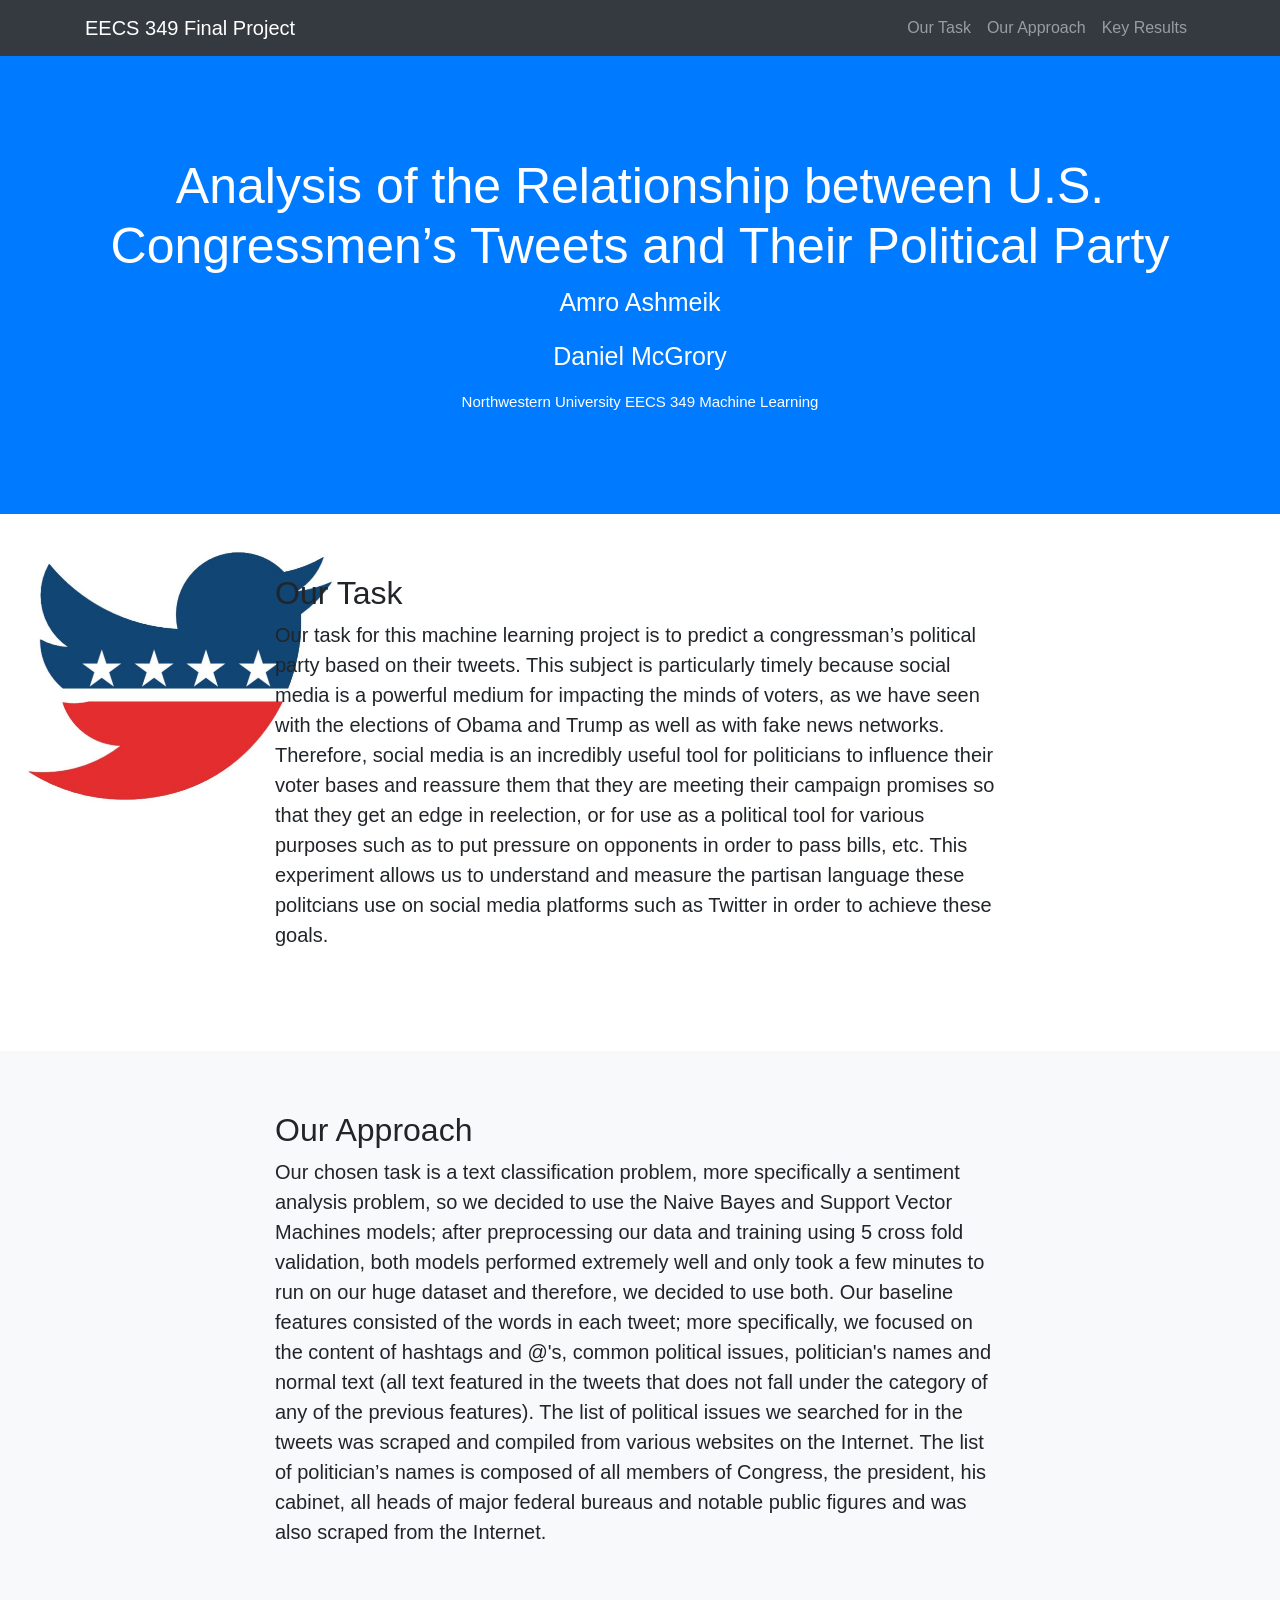
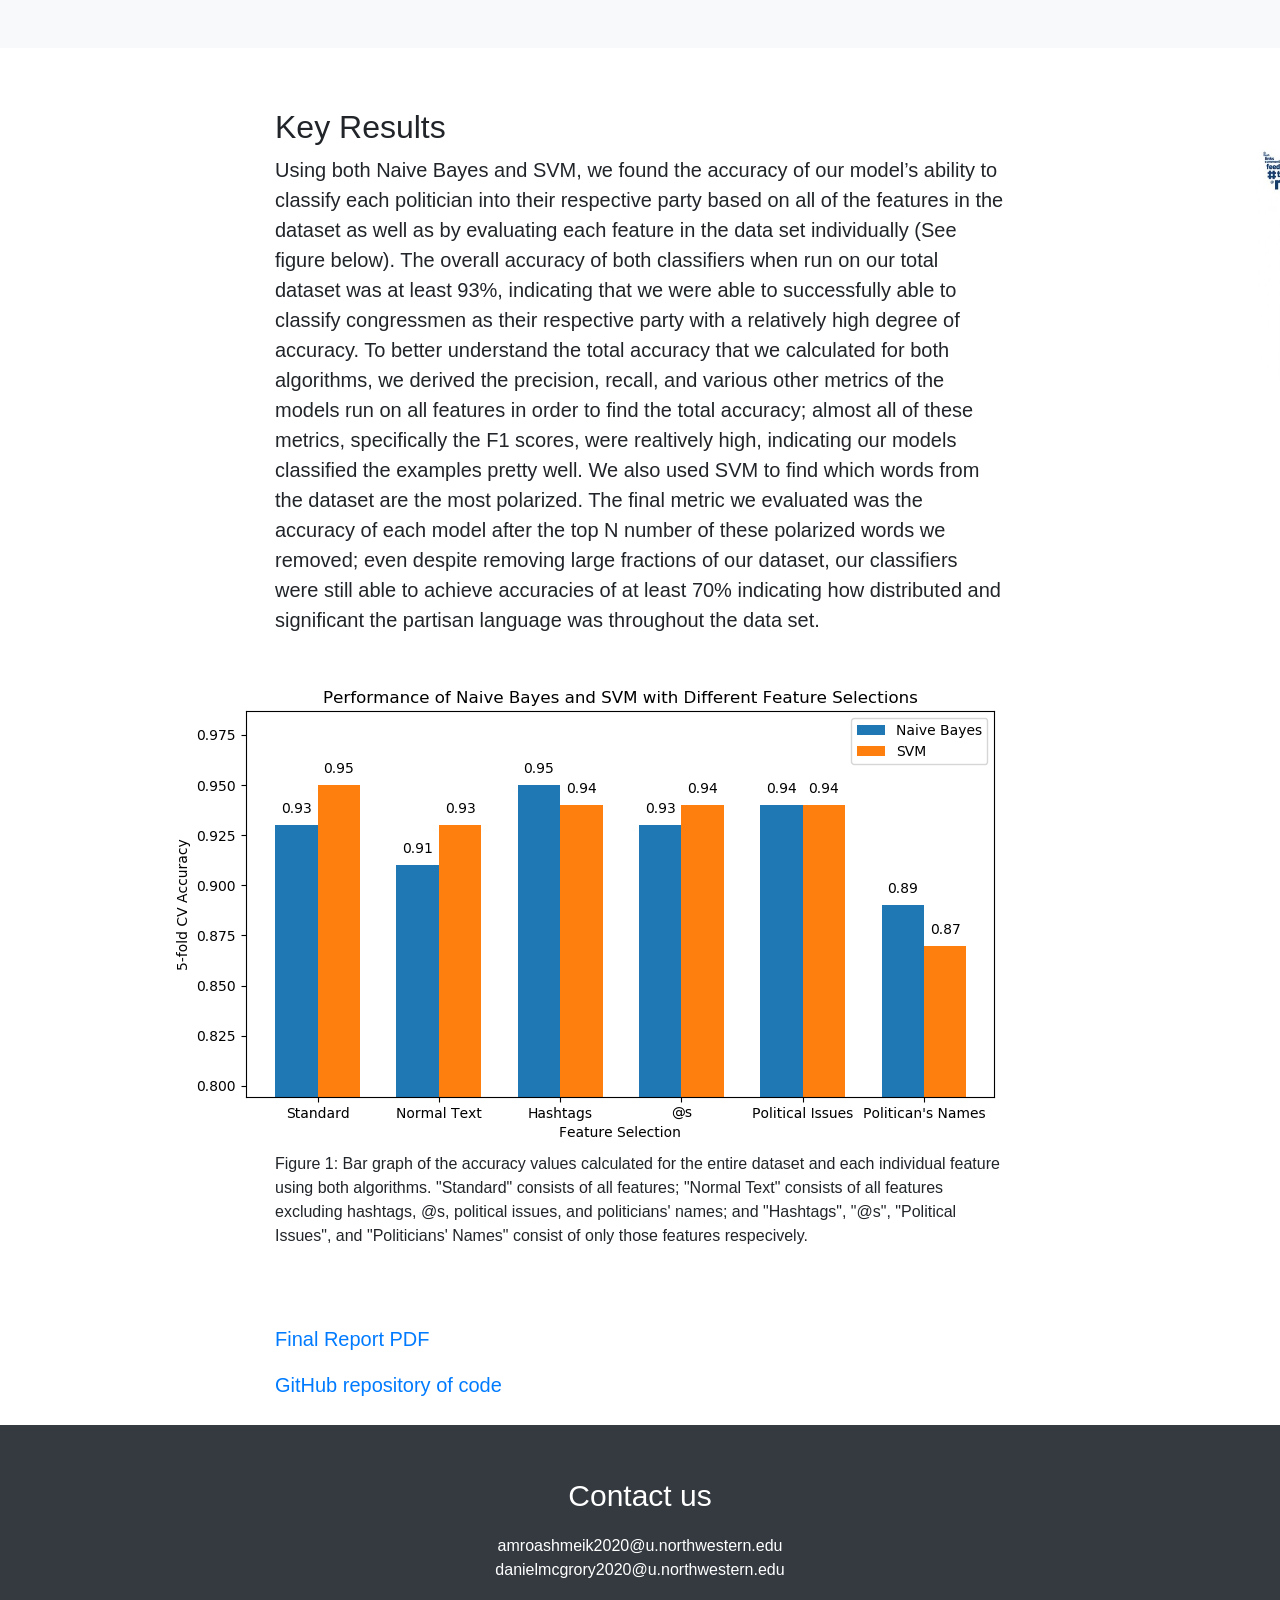
<file: index.html>
<!DOCTYPE html>
<html lang="en">

  <head>

    <meta charset="utf-8">
    <meta name="viewport" content="width=device-width, initial-scale=1, shrink-to-fit=no">
    <meta name="description" content="">
    <meta name="author" content="">

    <title>EECS 349 Final Project</title>

    <!-- Bootstrap core CSS -->
    <link href="vendor/bootstrap/css/bootstrap.min.css" rel="stylesheet">

    <!-- Custom styles for this template -->
    <link href="css/scrolling-nav.css" rel="stylesheet">

  </head>

  <body id="page-top">

    <!-- Navigation -->
    <nav class="navbar navbar-expand-lg navbar-dark bg-dark fixed-top" id="mainNav">
      <div class="container">
        <a class="navbar-brand js-scroll-trigger" href="#page-top">EECS 349 Final Project</a>
        <button class="navbar-toggler" type="button" data-toggle="collapse" data-target="#navbarResponsive" aria-controls="navbarResponsive" aria-expanded="false" aria-label="Toggle navigation">
          <span class="navbar-toggler-icon"></span>
        </button>
        <div class="collapse navbar-collapse" id="navbarResponsive">
          <ul class="navbar-nav ml-auto">
            <li class="nav-item">
              <a class="nav-link js-scroll-trigger" href="#task">Our Task</a>
            </li>
            <li class="nav-item">
              <a class="nav-link js-scroll-trigger" href="#approach">Our Approach</a>
            </li>
            <li class="nav-item">
              <a class="nav-link js-scroll-trigger" href="#keyresults">Key Results</a>
            </li>
          </ul>
        </div>
      </div>
    </nav>

    <header class="bg-primary text-white tweetify">
      <div class="container text-center">
        <h1 class='webstitle'>Analysis of the Relationship between U.S. Congressmen’s Tweets and Their Political Party</h1>
        <p class="names">Amro Ashmeik</p>
        <p class="names">Daniel McGrory</p>
        <div class="smaller">Northwestern University EECS 349 Machine Learning</div> 
    </header>

    <section id="task" class="smallermargin">
      <div class="container">
        <div class="row">
          <div class="col-lg-8 mx-auto">
            <h2>Our Task</h2>
            <p class="lead">Our task for this machine learning project is to predict a congressman’s political party based on their tweets. This subject is particularly timely because social media is a powerful medium for impacting the minds of voters, as we have seen with the elections of Obama and Trump as well as with fake news networks. Therefore, social media is an incredibly useful tool for politicians to influence their voter bases and reassure them that they are meeting their campaign promises so that they get an edge in reelection, or for use as a political tool for various purposes such as to put pressure on opponents in order to pass bills, etc. This experiment allows us to understand and measure the partisan language these politcians use on social media platforms such as Twitter in order to achieve these goals.</p>
          </div>
        </div>
      </div>
    </section>

    <section id="approach" class="bg-light smallermargin">
      <div class="container">
        <div class="row">
          <div class="col-lg-8 mx-auto">
            <h2>Our Approach</h2>
            <p class="lead">Our chosen task is a text classification problem, more specifically a sentiment analysis problem, so we decided to use the Naive Bayes and Support Vector Machines models; after preprocessing our data and training using 5 cross fold validation, both models performed extremely well and only took a few minutes to run on our huge dataset and therefore, we decided to use both. Our baseline features consisted of the words in each tweet; more specifically, we focused on the content of hashtags and @'s, common political issues, politician's names and normal text (all text featured in the tweets that does not fall under the category of any of the previous features). The list of political issues we searched for in the tweets was scraped and compiled from various websites on the Internet. The list of politician’s names is composed of all members of Congress, the president, his cabinet, all heads of major federal bureaus and notable public figures and was also scraped from the Internet.
            </p>
          </div>
        </div>
      </div>
    </section>

    <section id="keyresults" class="smallermargin">
      <div class="container">
        <div class="row">
          <div class="col-lg-8 mx-auto">
            <h2>Key Results</h2>
            <p class="lead">Using both Naive Bayes and SVM, we found the accuracy of our model’s ability to classify each politician into their respective party based on all of the features in the dataset as well as by evaluating each feature in the data set individually (See figure below). The overall accuracy of both classifiers when run on our total dataset was at least 93%, indicating that we were able to successfully able to classify congressmen as their respective party with a relatively high degree of accuracy. To better understand the total accuracy that we calculated for both algorithms, we derived the precision, recall, and various other metrics of the models run on all features in order to find the total accuracy; almost all of these metrics, specifically the F1 scores, were realtively high, indicating our models classified the examples pretty well. We also used SVM to find which words from the dataset are the most polarized. The final metric we evaluated was the accuracy of each model after the top N number of these polarized words we removed; even despite removing large fractions of our dataset, our classifiers were still able to achieve accuracies of at least 70% indicating how distributed and significant the partisan language was throughout the data set.</p>
            <img src="Figure2.png" alt="Figure2" id="figure2">
            <p class="exp">Figure 1: Bar graph of the accuracy values calculated for the entire dataset and each individual feature using both algorithms. "Standard" consists of all features; "Normal Text" consists of all features excluding hashtags, @s, political issues, and politicians' names; and "Hashtags", "@s", "Political Issues", and "Politicians' Names" consist of only those features respecively.</p>
            <a class="lead pdflink", href="FinalReport.pdf">Final Report PDF</p>
            <a href="https://github.com/amro-ashmeik/EECS349-Congressmen-Twitter-Anaylsis-Project" class="lead pdflink">GitHub repository of code</a>
          </div>
        </div>
      </div>
    </section>

    <!-- Footer -->
    <footer class="py-5 bg-dark">
      <div class="container">
          <p class="contactme">Contact us</p>
          <p class="m-0 text-center text-white">amroashmeik2020@u.northwestern.edu<br>
        danielmcgrory2020@u.northwestern.edu</</p>
      </div>
      <!-- /.container -->
    </footer>

    <!-- Bootstrap core JavaScript -->
    <script src="vendor/jquery/jquery.min.js"></script>
    <script src="vendor/bootstrap/js/bootstrap.bundle.min.js"></script>

    <!-- Plugin JavaScript -->
    <script src="vendor/jquery-easing/jquery.easing.min.js"></script>

    <!-- Custom JavaScript for this theme -->
    <script src="js/scrolling-nav.js"></script>

  </body>

</html>
</file>
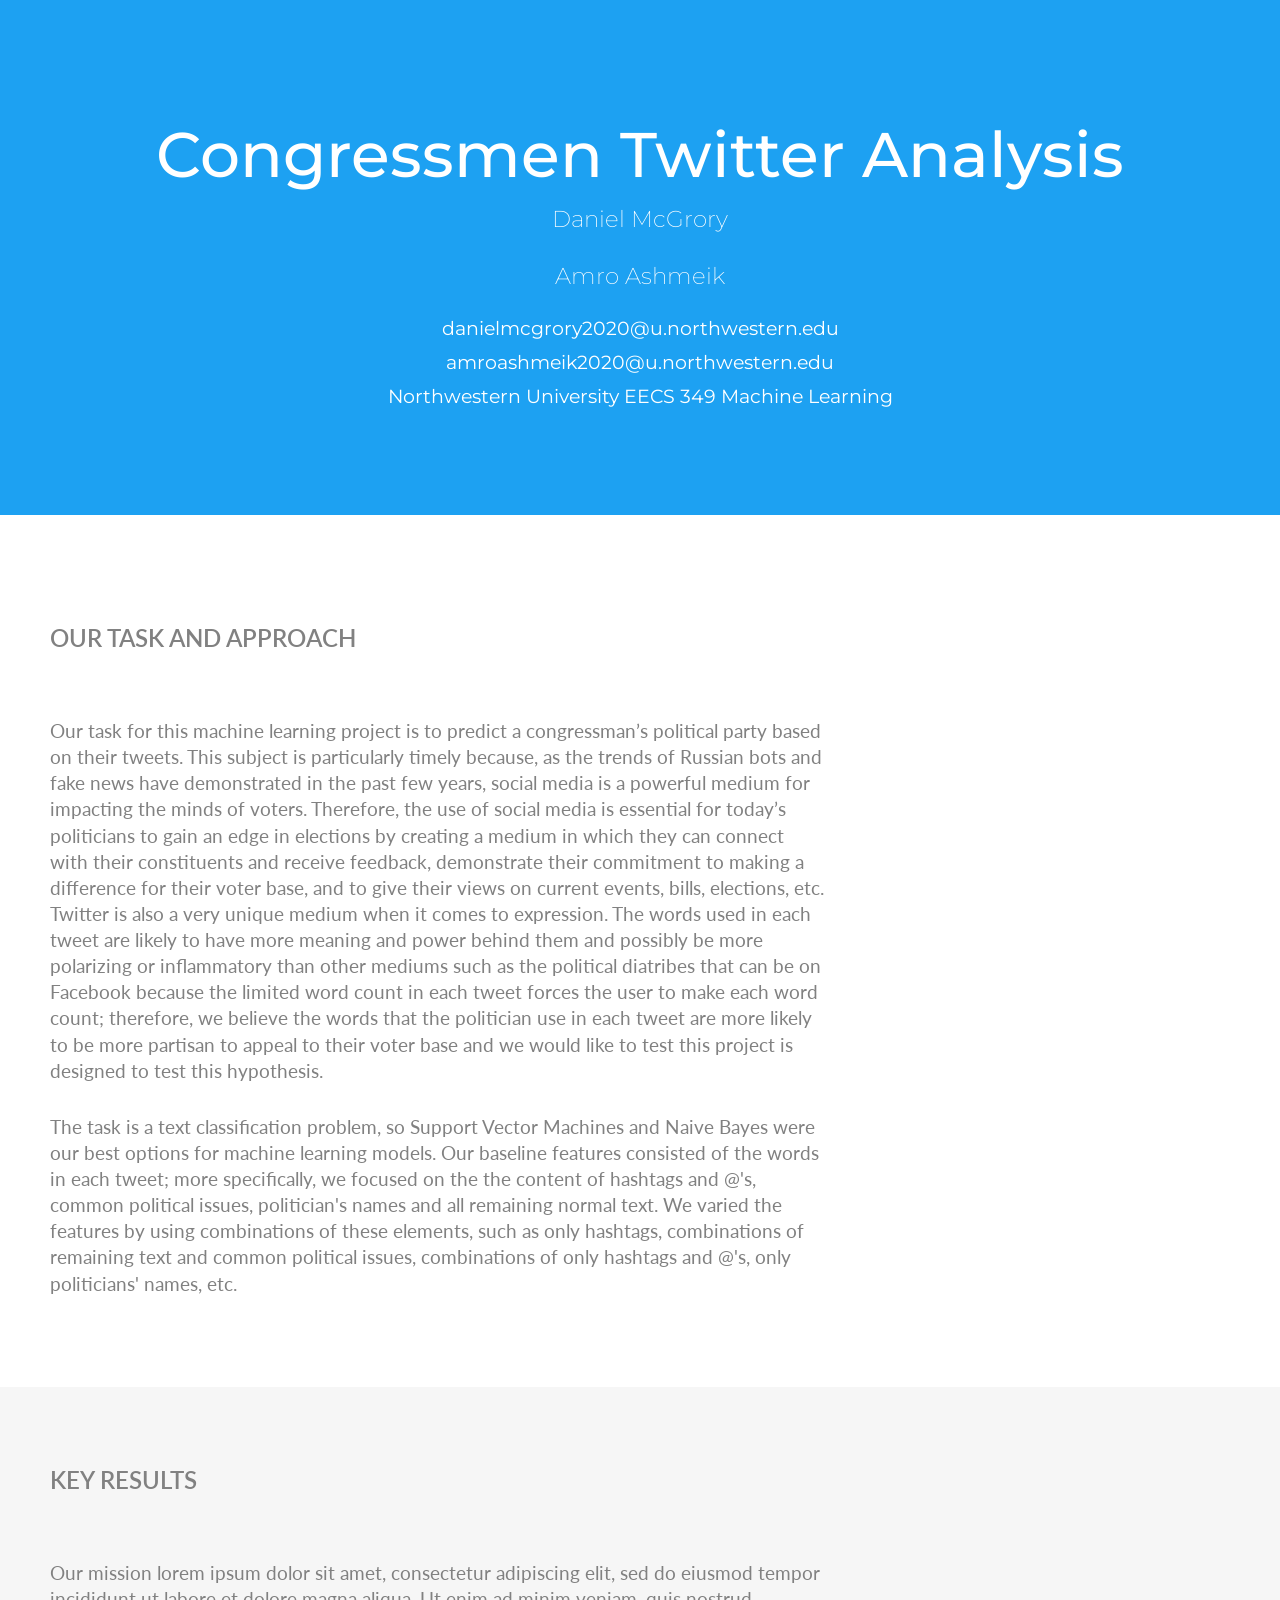
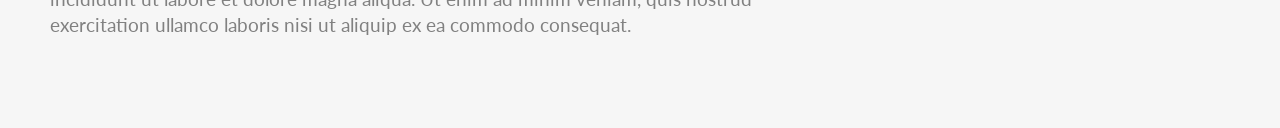
<file: index_v2.html>
<!DOCTYPE html>
<html lang="en">
<head>
  <!-- Theme Made By www.w3schools.com - No Copyright -->
  <title>EECS 349 Final Project</title>
  <meta charset="utf-8">
  <meta name="viewport" content="width=device-width, initial-scale=1">
  <link rel="stylesheet" href="https://maxcdn.bootstrapcdn.com/bootstrap/3.3.7/css/bootstrap.min.css">
  <link href="https://fonts.googleapis.com/css?family=Montserrat" rel="stylesheet" type="text/css">
  <link href="https://fonts.googleapis.com/css?family=Lato" rel="stylesheet" type="text/css">
  <script src="https://ajax.googleapis.com/ajax/libs/jquery/3.3.1/jquery.min.js"></script>
  <script src="https://maxcdn.bootstrapcdn.com/bootstrap/3.3.7/js/bootstrap.min.js"></script>
  <style>
  body {
      font: 400 15px Lato, sans-serif;
      line-height: 1.8;
      color: #818181;
  }
  h2 {
      font-size: 24px;
      text-transform: uppercase;
      color: #818181;
      font-weight: 600;
      margin-bottom: 30px;
  }
  h4 {
      font-size: 19px;
      line-height: 1.375em;
      color: #818181;
      font-weight: 400;
      margin-bottom: 30px;
  }  

  .jumbotron {
      background-color: #1da1f2;
      color: #fff;
      padding: 100px 25px;
      font-family: Montserrat, sans-serif;
  }
  .jumbotron p{
      font-size: 23px;
  }
  .smalleremail{
      font-size: 19px;
  }
  .container-fluid {
      padding: 60px 50px;
  }
  .bg-grey {
      background-color: #f6f6f6;
  }
  .logo-small {
      color: #f4511e;
      font-size: 50px;
  }
  .logo {
      color: #f4511e;
      font-size: 200px;
  }
  .thumbnail {
      padding: 0 0 15px 0;
      border: none;
      border-radius: 0;
  }
  .thumbnail img {
      width: 100%;
      height: 100%;
      margin-bottom: 10px;
  }
  .carousel-control.right, .carousel-control.left {
      background-image: none;
      color: #f4511e;
  }
  .carousel-indicators li {
      border-color: #f4511e;
  }
  .carousel-indicators li.active {
      background-color: #f4511e;
  }
  .item h4 {
      font-size: 19px;
      line-height: 1.375em;
      font-weight: 400;
      font-style: italic;
      margin: 70px 0;
  }
  .item span {
      font-style: normal;
  }
  .panel {
      border: 1px solid #f4511e; 
      border-radius:0 !important;
      transition: box-shadow 0.5s;
  }
  .panel:hover {
      box-shadow: 5px 0px 40px rgba(0,0,0, .2);
  }
  .panel-footer .btn:hover {
      border: 1px solid #f4511e;
      background-color: #fff !important;
      color: #f4511e;
  }
  .panel-heading {
      color: #fff !important;
      background-color: #f4511e !important;
      padding: 25px;
      border-bottom: 1px solid transparent;
      border-top-left-radius: 0px;
      border-top-right-radius: 0px;
      border-bottom-left-radius: 0px;
      border-bottom-right-radius: 0px;
  }
  .panel-footer {
      background-color: white !important;
  }
  .panel-footer h3 {
      font-size: 32px;
  }
  .panel-footer h4 {
      color: #aaa;
      font-size: 14px;
  }
  .panel-footer .btn {
      margin: 15px 0;
      background-color: #f4511e;
      color: #fff;
  }
  .navbar {
      margin-bottom: 0;
      background-color: #1da1f2;
      z-index: 9999;
      border: 0;
      font-size: 12px !important;
      line-height: 1.42857143 !important;
      letter-spacing: 4px;
      border-radius: 0;
      font-family: Montserrat, sans-serif;
  }
  .navbar li a, .navbar .navbar-brand {
      color: #fff !important;
  }
  .navbar-nav li a:hover, .navbar-nav li.active a {
      color: #1da1f2 !important;
      background-color: #fff !important;
  }
  .navbar-default .navbar-toggle {
      border-color: transparent;
      color: #fff !important;
  }
  footer .glyphicon {
      font-size: 20px;
      margin-bottom: 20px;
      color: #f4511e;
  }
  .slideanim {visibility:hidden;}
  .slide {
      animation-name: slide;
      -webkit-animation-name: slide;
      animation-duration: 1s;
      -webkit-animation-duration: 1s;
      visibility: visible;
  }
  @keyframes slide {
    0% {
      opacity: 0;
      transform: translateY(70%);
    } 
    100% {
      opacity: 1;
      transform: translateY(0%);
    }
  }
  @-webkit-keyframes slide {
    0% {
      opacity: 0;
      -webkit-transform: translateY(70%);
    } 
    100% {
      opacity: 1;
      -webkit-transform: translateY(0%);
    }
  }
  @media screen and (max-width: 768px) {
    .col-sm-4 {
      text-align: center;
      margin: 25px 0;
    }
    .btn-lg {
        width: 100%;
        margin-bottom: 35px;
    }
  }
  @media screen and (max-width: 480px) {
    .logo {
        font-size: 150px;
    }
  }
  </style>
</head>
<body id="myPage" data-spy="scroll" data-target=".navbar" data-offset="60">

<nav class="navbar navbar-default navbar-fixed-top">
 
</nav>

<div class="jumbotron text-center">
  <h1>Congressmen Twitter Analysis</h1> 
  <p>Daniel McGrory</p>
  <p>Amro Ashmeik</p>
  <div class="smalleremail">danielmcgrory2020@u.northwestern.edu</div>
  <div class="smalleremail">amroashmeik2020@u.northwestern.edu</div>
  <div class="smalleremail">Northwestern University EECS 349 Machine Learning</div> 
</div>

<!-- Container (About Section) -->
<div id="about" class="container-fluid">
  <div class="row">
    <div class="col-sm-8">
      <h2>Our Task and Approach</h2><br>
      <h4>Our task for this machine learning project is to predict a congressman’s political party based on their tweets. This subject is particularly timely because, as the trends of Russian bots and fake news have demonstrated in the past few years, social media is a powerful medium for impacting the minds of voters. Therefore, the use of social media is essential for today’s politicians to gain an edge in elections by creating a medium in which they can connect with their constituents and receive feedback, demonstrate their commitment to making a difference for their voter base, and to give their views on current events, bills, elections, etc. Twitter is also a very unique medium when it comes to expression. The words used in each tweet are likely to have more meaning and power behind them and possibly be more polarizing or inflammatory than other mediums such as the political diatribes that can be on Facebook because the limited word count in each tweet forces the user to make each word count; therefore, we believe the words that the politician use in each tweet are more likely to be more partisan to appeal to their voter base and we would like to test this project is designed to test this hypothesis.</h4><!-- <br> -->
      <!-- Combine both paragraphs? -->
      <h4>The task is a text classification problem, so Support Vector Machines and Naive Bayes were our best options for machine learning models. Our baseline features consisted of the words in each tweet; more specifically, we focused on the the content of hashtags and @'s, common political issues, politician's names and all remaining normal text. We varied the features by using combinations of these elements, such as only hashtags, combinations of remaining text and common political issues, combinations of only hashtags and @'s, only politicians' names, etc.</p>
      <!-- <br><button class="btn btn-default btn-lg">Get in Touch</button> -->
    </div>
    <!--
    <div class="col-sm-4">
      <span class="glyphicon glyphicon-signal logo"></span>
    </div>
    -->
  </div>
</div>

<div class="container-fluid bg-grey">
  <div class="row">
    <!--
    <div class="col-sm-4">
      <span class="glyphicon glyphicon-globe logo slideanim"></span>
    </div>
    -->
    <div class="col-sm-8">
      <h2>Key Results</h2><br>
      <h4><!--<strong>MISSION:</strong>--> Our mission lorem ipsum dolor sit amet, consectetur adipiscing elit, sed do eiusmod tempor incididunt ut labore et dolore magna aliqua. Ut enim ad minim veniam, quis nostrud exercitation ullamco laboris nisi ut aliquip ex ea commodo consequat.</h4>
      <!--
      <br>
      <h4><strong>VISION:</strong> Our vision Lorem ipsum dolor sit amet, consectetur adipiscing elit, sed do eiusmod tempor incididunt ut labore et dolore magna aliqua. Ut enim ad minim veniam, quis nostrud exercitation ullamco laboris nisi ut aliquip ex ea commodo consequat.
      Lorem ipsum dolor sit amet, consectetur adipiscing elit, sed do eiusmod tempor incididunt ut labore et dolore magna aliqua. Ut enim ad minim veniam, quis nostrud exercitation ullamco laboris nisi ut aliquip ex ea commodo consequat.</p>
      -->
    </div>
  </div>
</div>


<!-- Container (Services Section) -->
<!--
<div id="services" class="container-fluid text-center">
  <h2>SERVICES</h2>
  <h4>What we offer</h4>
  <br>
  <div class="row slideanim">
    <div class="col-sm-4">
      <span class="glyphicon glyphicon-off logo-small"></span>
      <h4>POWER</h4>
      <p>Lorem ipsum dolor sit amet..</p>
    </div>
    <div class="col-sm-4">
      <span class="glyphicon glyphicon-heart logo-small"></span>
      <h4>LOVE</h4>
      <p>Lorem ipsum dolor sit amet..</p>
    </div>
    <div class="col-sm-4">
      <span class="glyphicon glyphicon-lock logo-small"></span>
      <h4>JOB DONE</h4>
      <p>Lorem ipsum dolor sit amet..</p>
    </div>
  </div>
  <br><br>
  <div class="row slideanim">
    <div class="col-sm-4">
      <span class="glyphicon glyphicon-leaf logo-small"></span>
      <h4>GREEN</h4>
      <p>Lorem ipsum dolor sit amet..</p>
    </div>
    <div class="col-sm-4">
      <span class="glyphicon glyphicon-certificate logo-small"></span>
      <h4>CERTIFIED</h4>
      <p>Lorem ipsum dolor sit amet..</p>
    </div>
    <div class="col-sm-4">
      <span class="glyphicon glyphicon-wrench logo-small"></span>
      <h4 style="color:#303030;">HARD WORK</h4>
      <p>Lorem ipsum dolor sit amet..</p>
    </div>
  </div>
</div>
-->
<!-- Container (Portfolio Section) -->
<!--
<div id="portfolio" class="container-fluid text-center bg-grey">
  <h2>Portfolio</h2><br>
  <h4>What we have created</h4>
  <div class="row text-center slideanim">
    <div class="col-sm-4">
      <div class="thumbnail">
        <img src="paris.jpg" alt="Paris" width="400" height="300">
        <p><strong>Paris</strong></p>
        <p>Yes, we built Paris</p>
      </div>
    </div>
    <div class="col-sm-4">
      <div class="thumbnail">
        <img src="newyork.jpg" alt="New York" width="400" height="300">
        <p><strong>New York</strong></p>
        <p>We built New York</p>
      </div>
    </div>
    <div class="col-sm-4">
      <div class="thumbnail">
        <img src="sanfran.jpg" alt="San Francisco" width="400" height="300">
        <p><strong>San Francisco</strong></p>
        <p>Yes, San Fran is ours</p>
      </div>
    </div>
  </div><br>
  
  <h2>What our customers say</h2>
  <div id="myCarousel" class="carousel slide text-center" data-ride="carousel">
    !-- Indicators --
    <ol class="carousel-indicators">
      <li data-target="#myCarousel" data-slide-to="0" class="active"></li>
      <li data-target="#myCarousel" data-slide-to="1"></li>
      <li data-target="#myCarousel" data-slide-to="2"></li>
    </ol>

    !-- Wrapper for slides --
    <div class="carousel-inner" role="listbox">
      <div class="item active">
        <h4>"This company is the best. I am so happy with the result!"<br><span>Michael Roe, Vice President, Comment Box</span></h4>
      </div>
      <div class="item">
        <h4>"One word... WOW!!"<br><span>John Doe, Salesman, Rep Inc</span></h4>
      </div>
      <div class="item">
        <h4>"Could I... BE any more happy with this company?"<br><span>Chandler Bing, Actor, FriendsAlot</span></h4>
      </div>
    </div>

    !-- Left and right controls --
    <a class="left carousel-control" href="#myCarousel" role="button" data-slide="prev">
      <span class="glyphicon glyphicon-chevron-left" aria-hidden="true"></span>
      <span class="sr-only">Previous</span>
    </a>
    <a class="right carousel-control" href="#myCarousel" role="button" data-slide="next">
      <span class="glyphicon glyphicon-chevron-right" aria-hidden="true"></span>
      <span class="sr-only">Next</span>
    </a>
  </div>
</div>
-->
<!-- Container (Pricing Section) --
<div id="pricing" class="container-fluid">
  <div class="text-center">
    <h2>Pricing</h2>
    <h4>Choose a payment plan that works for you</h4>
  </div>
  <div class="row slideanim">
    <div class="col-sm-4 col-xs-12">
      <div class="panel panel-default text-center">
        <div class="panel-heading">
          <h1>Basic</h1>
        </div>
        <div class="panel-body">
          <p><strong>20</strong> Lorem</p>
          <p><strong>15</strong> Ipsum</p>
          <p><strong>5</strong> Dolor</p>
          <p><strong>2</strong> Sit</p>
          <p><strong>Endless</strong> Amet</p>
        </div>
        <div class="panel-footer">
          <h3>$19</h3>
          <h4>per month</h4>
          <button class="btn btn-lg">Sign Up</button>
        </div>
      </div>      
    </div>     
    <div class="col-sm-4 col-xs-12">
      <div class="panel panel-default text-center">
        <div class="panel-heading">
          <h1>Pro</h1>
        </div>
        <div class="panel-body">
          <p><strong>50</strong> Lorem</p>
          <p><strong>25</strong> Ipsum</p>
          <p><strong>10</strong> Dolor</p>
          <p><strong>5</strong> Sit</p>
          <p><strong>Endless</strong> Amet</p>
        </div>
        <div class="panel-footer">
          <h3>$29</h3>
          <h4>per month</h4>
          <button class="btn btn-lg">Sign Up</button>
        </div>
      </div>      
    </div>       
    <div class="col-sm-4 col-xs-12">
      <div class="panel panel-default text-center">
        <div class="panel-heading">
          <h1>Premium</h1>
        </div>
        <div class="panel-body">
          <p><strong>100</strong> Lorem</p>
          <p><strong>50</strong> Ipsum</p>
          <p><strong>25</strong> Dolor</p>
          <p><strong>10</strong> Sit</p>
          <p><strong>Endless</strong> Amet</p>
        </div>
        <div class="panel-footer">
          <h3>$49</h3>
          <h4>per month</h4>
          <button class="btn btn-lg">Sign Up</button>
        </div>
      </div>      
    </div>    
  </div>
</div>
-->
<!-- Container (Contact Section) --
<div id="contact" class="container-fluid bg-grey">
  <h2 class="text-center">CONTACT</h2>
  <div class="row">
    <div class="col-sm-5">
      <p>Contact us and we'll get back to you within 24 hours.</p>
      <p><span class="glyphicon glyphicon-map-marker"></span> Chicago, US</p>
      <p><span class="glyphicon glyphicon-phone"></span> +00 1515151515</p>
      <p><span class="glyphicon glyphicon-envelope"></span> myemail@something.com</p>
    </div>
    <div class="col-sm-7 slideanim">
      <div class="row">
        <div class="col-sm-6 form-group">
          <input class="form-control" id="name" name="name" placeholder="Name" type="text" required>
        </div>
        <div class="col-sm-6 form-group">
          <input class="form-control" id="email" name="email" placeholder="Email" type="email" required>
        </div>
      </div>
      <textarea class="form-control" id="comments" name="comments" placeholder="Comment" rows="5"></textarea><br>
      <div class="row">
        <div class="col-sm-12 form-group">
          <button class="btn btn-default pull-right" type="submit">Send</button>
        </div>
      </div>
    </div>
  </div>
</div>
-->
<!-- Add Google Maps --
<div id="googleMap" style="height:400px;width:100%;"></div>
<script>
function myMap() {
var myCenter = new google.maps.LatLng(41.878114, -87.629798);
var mapProp = {center:myCenter, zoom:12, scrollwheel:false, draggable:false, mapTypeId:google.maps.MapTypeId.ROADMAP};
var map = new google.maps.Map(document.getElementById("googleMap"),mapProp);
var marker = new google.maps.Marker({position:myCenter});
marker.setMap(map);
}
</script>
<script src="https://maps.googleapis.com/maps/api/js?key=AIzaSyBu-916DdpKAjTmJNIgngS6HL_kDIKU0aU&callback=myMap"></script>

<footer class="container-fluid text-center">
  <a href="#myPage" title="To Top">
    <span class="glyphicon glyphicon-chevron-up"></span>
  </a>
  <p>Bootstrap Theme Made By <a href="https://www.w3schools.com" title="Visit w3schools">www.w3schools.com</a></p>
</footer>
-->
<script>
$(document).ready(function(){
  // Add smooth scrolling to all links in navbar + footer link
  $(".navbar a, footer a[href='#myPage']").on('click', function(event) {
    // Make sure this.hash has a value before overriding default behavior
    if (this.hash !== "") {
      // Prevent default anchor click behavior
      event.preventDefault();

      // Store hash
      var hash = this.hash;

      // Using jQuery's animate() method to add smooth page scroll
      // The optional number (900) specifies the number of milliseconds it takes to scroll to the specified area
      $('html, body').animate({
        scrollTop: $(hash).offset().top
      }, 900, function(){
   
        // Add hash (#) to URL when done scrolling (default click behavior)
        window.location.hash = hash;
      });
    } // End if
  });
  
  $(window).scroll(function() {
    $(".slideanim").each(function(){
      var pos = $(this).offset().top;

      var winTop = $(window).scrollTop();
        if (pos < winTop + 600) {
          $(this).addClass("slide");
        }
    });
  });
})
</script>

</body>
</html>
</file>
<file: css/scrolling-nav.css>
/*!
 * Start Bootstrap - Scrolling Nav (https://startbootstrap.com/template-overviews/scrolling-nav)
 * Copyright 2013-2017 Start Bootstrap
 * Licensed under MIT (https://github.com/BlackrockDigital/startbootstrap-scrolling-nav/blob/master/LICENSE)
 */

header {
  padding: 154px 0 100px;
}

@media (min-width: 992px) {
  header {
    padding: 156px 0 100px;
  }
}

section {
  padding: 150px 0;
}

.smaller {

	font-size: 15px;
}

.contactme {

	font-size: 30px;
	color: white;
	text-align: center;
	padding-bottom: 0px;
}

.names {

	font-size: 25px;
}

.webstitle {

	font-size: 50px;
}

#task {

  background-image: url("images/politicalbird.jpg");
  background-repeat: no-repeat;
  background-position: 20px 5px;
  background-size: 25%;
}

.tweetify {

	background-color: #1da1f2;
}

.finalreport {

	padding-top: 100px;
}

#figure2 {

	position: relative;
	right: 150px;
}

#keyresults {

  background-image: url("images/textclass.png");
  background-repeat: no-repeat;
  background-position: 1255px 100px;
  background-size: 30%;

}

.pdflink {

	position: relative;
	top: 60px;
}

.smallermargin {

	padding-top: 60px;
	padding-bottom: 85px;
}
</file>
